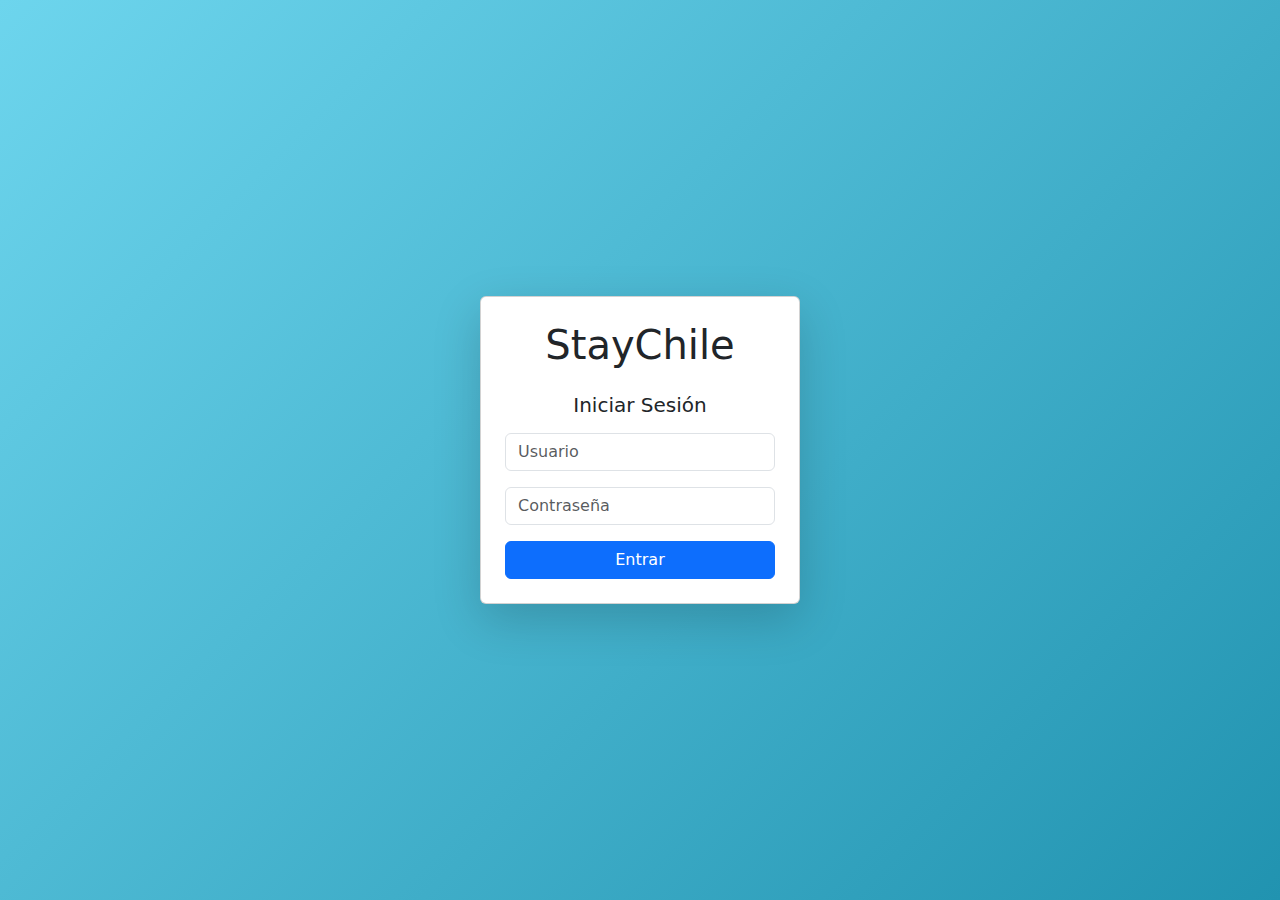
<file: index.html>
<!DOCTYPE html>
<html lang="es">
<head>
    <meta charset="UTF-8">
    <meta name="viewport" content="width=device-width, initial-scale=1">
    <link rel="stylesheet" href="style.css">
    <link href="https://cdn.jsdelivr.net/npm/bootstrap@5.3.0/dist/css/bootstrap.min.css" rel="stylesheet">
</head>
<body class="bg-light d-flex justify-content-center align-items-center vh-100">

    <div class="card shadow-lg p-4" style="width: 320px;">
        <h1 class="text-center mb-4">StayChile</h1>
        <h5 class="text-center mb-3">Iniciar Sesión</h5>


    <!-- Formulario para iniciar sesion -->
    <form>
        <div class="mb-3">
            <input type="text" class="form-control" placeholder="Usuario">
        </div>

        <div class="mb-3">
            <input type="password" class="form-control" placeholder="Contraseña">
        </div>

        <button type="submit" class="btn btn-primary w-100">Entrar</button>
        </form>
    </div>


</body>
</html>

<!--  -->
</file>
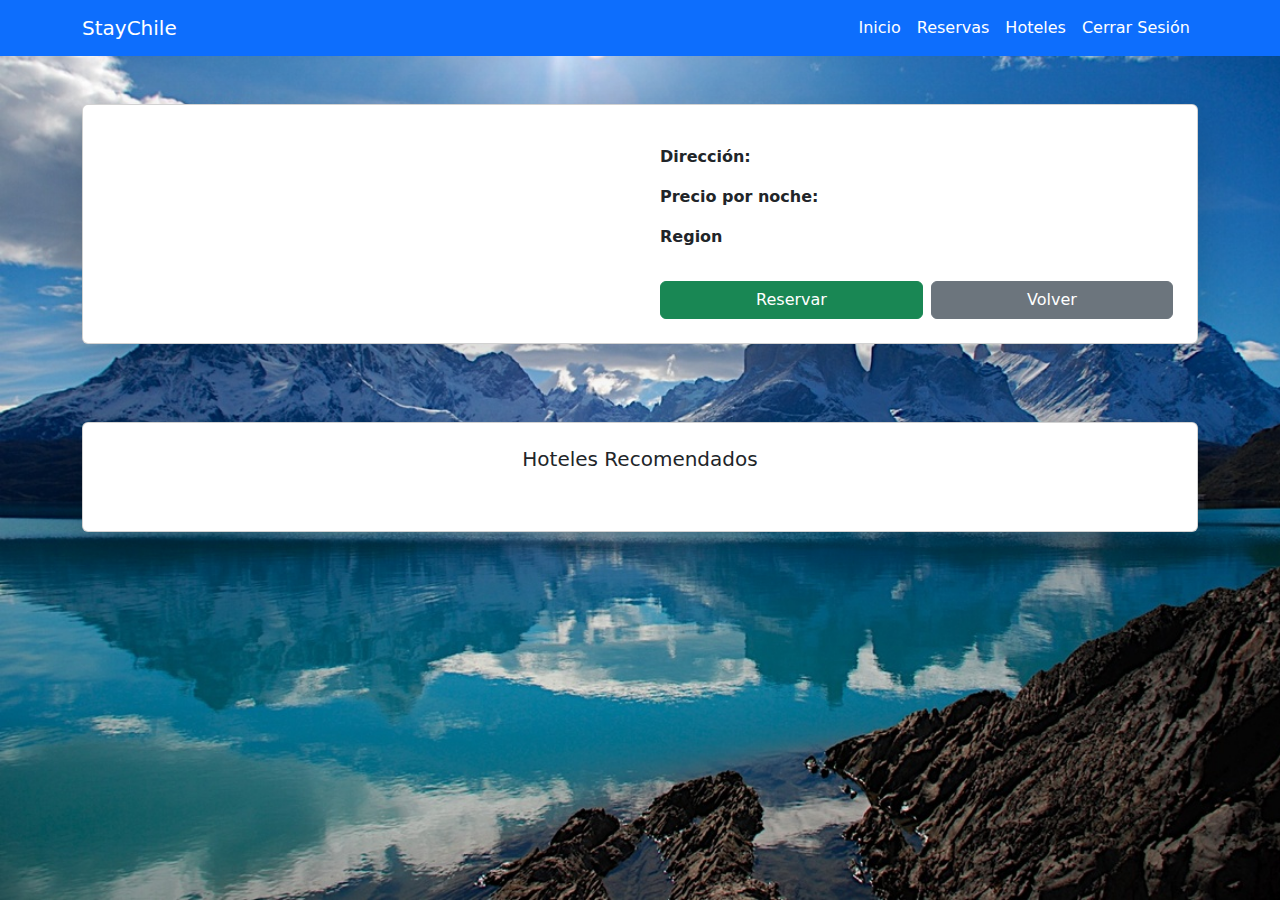
<file: hotel.html>
<!DOCTYPE html>
<html lang="es">
<head>
    <meta charset="UTF-8">
    <meta name="viewport" content="width=device-width, initial-scale=1.0">
    <title>Detalles del Hotel</title>
    <link href="https://cdn.jsdelivr.net/npm/bootstrap@5.3.0/dist/css/bootstrap.min.css" rel="stylesheet">
    <style>
        body {
            background-image: url("img/fondo.jpg");
            min-height: 100vh;
            background-repeat: no-repeat;
            background-size: cover;
        }

        .hotel-img {
            width: 100%;
            max-height: 400px;
            object-fit: cover;
            border-radius: 8px;
        }

        .hotel-info {
            padding-left: 20px;
        }

        .card-principal, .card-recomendados {
            width: 100%;
            max-width: 1200px;
            margin: 0 auto;
            padding: 30px;
        }

        .card-recomendados {
            margin-top: 30px;
        }

        .recomendados {
            display: flex;
            gap: 15px;
            overflow-x: auto;
            padding: 10px 0;
            scroll-behavior: smooth; 
        }

        .recomendado-card {
            min-width: 200px;
            flex: 0 0 auto;
            cursor: pointer;
            transition: transform 0.2s, box-shadow 0.2s;
        }

        .recomendado-card img {
            height: 120px;
            object-fit: cover;
            border-radius: 5px;
            width: 100%;
        }

        .recomendado-card:hover {
            transform: scale(1.05);
            box-shadow: 0 4px 15px rgba(0,0,0,0.2); 
        }

        .recomendados::-webkit-scrollbar {
            height: 8px;
        }

        .recomendados::-webkit-scrollbar-thumb {
            background-color: rgba(0,0,0,0.3);
            border-radius: 4px;
        }
    </style>
</head>
<body>
    <nav class="navbar navbar-expand-lg navbar-dark bg-primary">
        <div class="container">
            <a class="navbar-brand" href="inicio.html">StayChile</a>
            <button class="navbar-toggler" type="button" data-bs-toggle="collapse" data-bs-target="#navbarNav">
                <span class="navbar-toggler-icon"></span>
            </button>
            <div class="collapse navbar-collapse" id="navbarNav">
                <ul class="navbar-nav ms-auto">
                    <li class="nav-item"><a class="nav-link active" href="inicio.html">Inicio</a></li>
                    <li class="nav-item"><a class="nav-link active" href="reservas.html">Reservas</a></li>
                    <li class="nav-item"><a class="nav-link active" href="exploracion.html">Hoteles</a></li>
                    <li class="nav-item"><a class="nav-link active" href="index.html">Cerrar Sesión</a></li>
                </ul>
            </div>
        </div>
    </nav>

    <div class="container my-5 d-flex justify-content-center">
        <div class="card p-4 shadow-lg card-principal">
            <div class="row">       
                <div class="col-md-6">
                    <div id="carouselHotel" class="carousel slide mb-3" data-bs-ride="carousel">
                        <div class="carousel-inner" id="carouselInner"></div>
                        <button class="carousel-control-prev" type="button" data-bs-target="#carouselHotel" data-bs-slide="prev">
                            <span class="carousel-control-prev-icon" aria-hidden="true"></span>
                            <span class="visually-hidden">Anterior</span>
                        </button>
                        <button class="carousel-control-next" type="button" data-bs-target="#carouselHotel" data-bs-slide="next">
                            <span class="carousel-control-next-icon" aria-hidden="true"></span>
                            <span class="visually-hidden">Siguiente</span>
                        </button>
                    </div>
                </div>
                <div class="col-md-6 hotel-info d-flex flex-column justify-content-between" style="height: 100%;">
                    <div>
                        <h2 id="hotelNombre"></h2>
                        <p id="hotelDescripcion"></p>
                        <p><strong>Dirección:</strong> <span id="hotelDireccion"></span></p>
                        <p><strong>Precio por noche:</strong> <span id="hotelPrecio"></span></p>
                        <p><strong>Region</strong> <span id ="hotelRegion"></span></p>
                    </div>

                    <div class="mt-3 d-flex gap-2">
                        <button class="btn btn-success flex-fill" onclick="window.location.href=`pago.html?nombre=${encodeURIComponent(hotel.nombre)}&precio=${hotel.precio}`">
                            Reservar
                        </button>
                        <a href="exploracion.html" class="btn btn-secondary flex-fill">Volver</a>
                    </div>
                </div>                    
            </div>
        </div>
    </div>
    <div class="container my-5 d-flex justify-content-center">
        <div class="card p-4 shadow-lg card-recomendados">
            <h5 class="mb-3 text-center">Hoteles Recomendados</h5>
            <div id="hotelesRecomendados" class="recomendados"></div>
        </div>
    </div>

    
    <script src="detallesHoteles.js"></script>
    <script src="https://cdn.jsdelivr.net/npm/bootstrap@5.3.0/dist/js/bootstrap.bundle.min.js"></script>
    <script>
        const params = new URLSearchParams(window.location.search);
        const idHotel = params.get('id');

        const hotel = hoteles.find(h => h.id === idHotel);

        if (hotel) {
            document.getElementById('hotelNombre').textContent = hotel.nombre;
            document.getElementById('hotelRegion').textContent = hotel.region || "";
            document.getElementById('hotelDescripcion').textContent = hotel.descripcion || "Descripción no disponible.";
            document.getElementById('hotelPrecio').textContent = `$${hotel.precio.toLocaleString('es-CL')}`;
            document.getElementById('hotelDireccion').textContent = hotel.direccion || "Dirección no disponible.";

            const carouselInner = document.getElementById('carouselInner');
            hotel.imagen.forEach((img, index) => {
                const div = document.createElement('div');
                div.className = `carousel-item ${index === 0 ? 'active' : ''}`;
                div.innerHTML = `<img src="${img}" class="d-block w-100 hotel-img" alt="${hotel.nombre}">`;
                carouselInner.appendChild(div);
            });
            const contenedorRecomendados = document.getElementById('hotelesRecomendados');
            const hotelesRecomendados = hoteles.filter(h => h.id !== idHotel);

            hotelesRecomendados.forEach(h => {
                const card = document.createElement('div');
                card.className = 'recomendado-card';
                card.innerHTML = `
                    <img src="${h.imagen[0]}" alt="${h.nombre}">
                    <h6 class="mt-1">${h.nombre}</h6>
                `;
                card.addEventListener('click', () => {
                    window.location.href = `hotel.html?id=${h.id}`;
                });
                contenedorRecomendados.appendChild(card);
            });

        } else {
            alert("Hotel no encontrado");
        }
    </script>
</body>
</html>
</file>
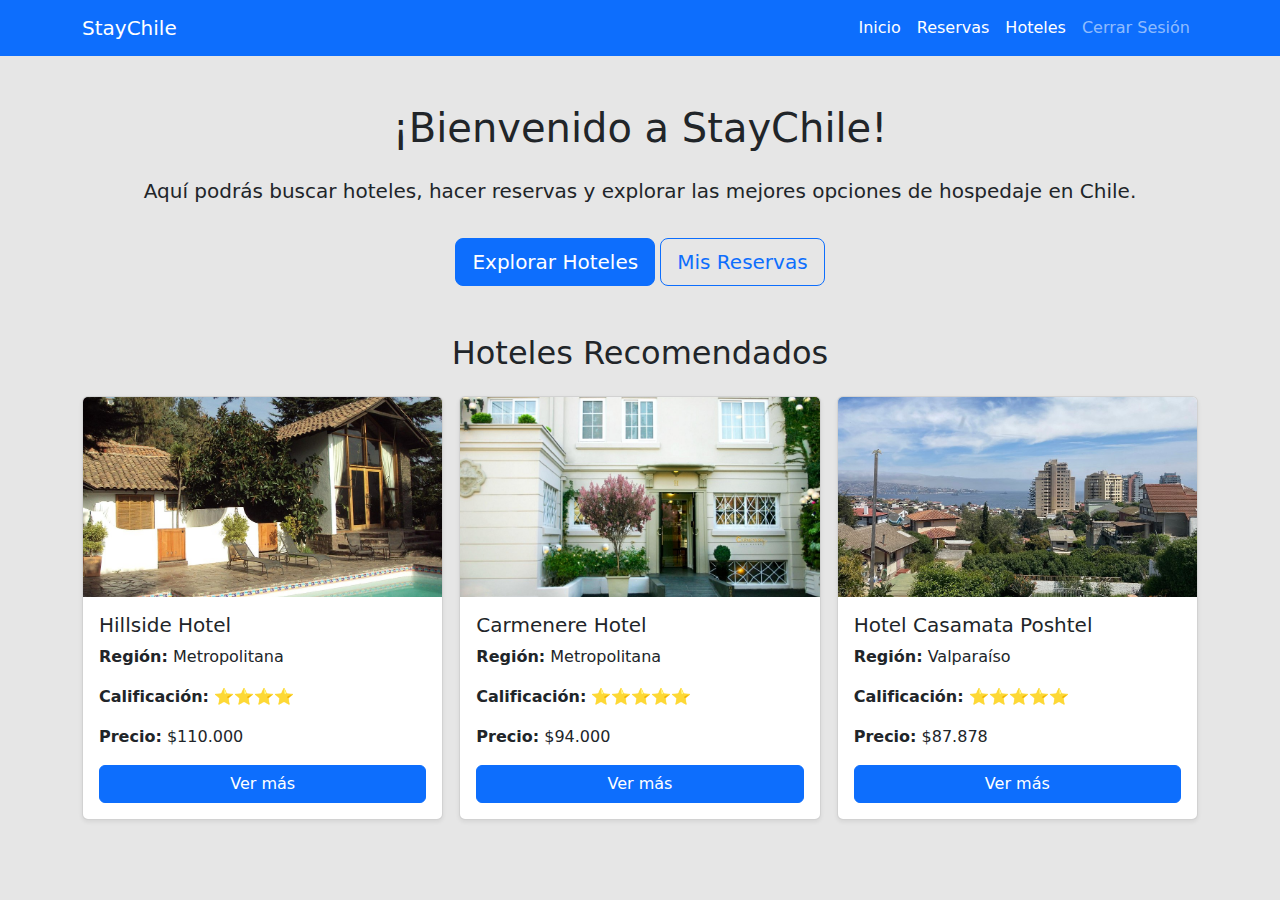
<file: Inicio.html>
<!DOCTYPE html>
<html lang="es">
    <head>
        <meta charset="UTF-8">
        <meta name="viewport" content="width=device-width, initial-scale=1">
        <title>StayChile - Inicio</title>

        <link href="https://cdn.jsdelivr.net/npm/bootstrap@5.3.0/dist/css/bootstrap.min.css" rel="stylesheet">
    </head>
    <body>
        <style>
            body {
                background-color: #e6e6e6;
                background-image: url("https://www.transparenttextures.com/patterns/brushed-alum-dark.png");

            }
        </style>
        
        <nav class="navbar navbar-expand-lg navbar-dark bg-primary">
            <div class="container">
                <a class="navbar-brand" href="#">StayChile</a>
                <button class="navbar-toggler" type="button" data-bs-toggle="collapse" data-bs-target="#navbarNav">
                    <span class="navbar-toggler-icon"></span>
                </button>

                <div class="collapse navbar-collapse" id="navbarNav">
                    <ul class="navbar-nav ms-auto">
                        <li class="nav-item"><a class="nav-link active" href="#">Inicio</a></li>
                        <li class="nav-item"><a class="nav-link active" href="reservas.html">Reservas</a></li>
                        <li class="nav-item"><a class="nav-link active" href="exploracion.html">Hoteles</a></li>
                        <li class="nav-item"><a class="nav-link" href="#" onclick="cerrarSesion()">Cerrar Sesión</a></li>
                    </ul>
                </div>
            </div>
        </nav>

        
        <div class="container text-center my-5">
            <h1 class="mb-4">¡Bienvenido a StayChile!</h1>
            <p class="lead">Aquí podrás buscar hoteles, hacer reservas y explorar las mejores opciones de hospedaje en Chile.</p>

            <a href="#" id= "explorandoHoteles"class="btn btn-primary btn-lg mt-3">Explorar Hoteles</a>
            <a href="#" class="btn btn-outline-primary btn-lg mt-3">Mis Reservas</a>
        </div>
    
        <div class="container my-5">
            <h2 class="mb-4 text-center">Hoteles Recomendados</h2>
            <div id="hotelesRecomendados" class="row g-3 justify-content-center"></div>
        </div>

        <script src="detallesHoteles.js"></script>
        <script>
            const contenedorRecomendados = document.getElementById('hotelesRecomendados');

            function getHotelesAleatorios(num) {
                const copia = [...hoteles]; 
                const seleccion = [];
                for (let i = 0; i < num; i++) {
                    if (copia.length === 0) break;
                    const indice = Math.floor(Math.random() * copia.length);
                    seleccion.push(copia.splice(indice, 1)[0]);
                }
                return seleccion;
            }

            const hotelesAleatorios = getHotelesAleatorios(3);

            hotelesAleatorios.forEach(hotel => {
                const card = document.createElement('div');
                card.className = 'col-md-4';

                card.innerHTML = `
                    <div class="card h-100 shadow-sm">
                        <img src="${hotel.imagen[0]}" class="card-img-top" alt="${hotel.nombre}" style="height:200px; object-fit:cover;">
                        <div class="card-body">
                            <h5 class="card-title">${hotel.nombre}</h5>
                            <p class="card-text"><strong>Región:</strong> ${hotel.region}</p>
                            <p class="card-text">
                                <strong>Calificación:</strong> ${'⭐'.repeat(hotel.calificacion)}
                            </p>
                            <p class="card-text"><strong>Precio:</strong> $${hotel.precio.toLocaleString('es-CL')}</p>
                            <button class="btn btn-primary w-100" onclick="verHotel('${hotel.id}')">Ver más</button>
                        </div>
                    </div>
                `;
                contenedorRecomendados.appendChild(card);
            });

            function verHotel(id) {
                window.location.href = `hotel.html?id=${id}`;
            }
        </script>        
        <script>
        function cerrarSesion() {
            window.location.replace("index.html"); 
        }
        </script>
        <script>
            const btnExplorar = document.getElementById('explorandoHoteles');
            btnExplorar.addEventListener('click', () => {
                window.location.href = 'exploracion.html';
            });
        </script>

    </body>
</html>
</file>
<file: style.css>
/* Fondo de la página */
body {
  background: linear-gradient(135deg, #6dd5ed, #2193b0);
  height: 100vh;
  display: flex;
  justify-content: center;
  align-items: center;
  font-family: 'Segoe UI', Tahoma, Geneva, Verdana, sans-serif;
}

/* Card del login */
.login-card {
  width: 350px;
  padding: 2rem;
  border-radius: 15px;
  background-color: #ffffffcc; /* blanco semi-transparente */
  box-shadow: 0 8px 20px rgba(0,0,0,0.2);
  text-align: center;
}

/* Títulos */
.login-card h1 {
  font-weight: bold;
  margin-bottom: 1rem;
</file>
